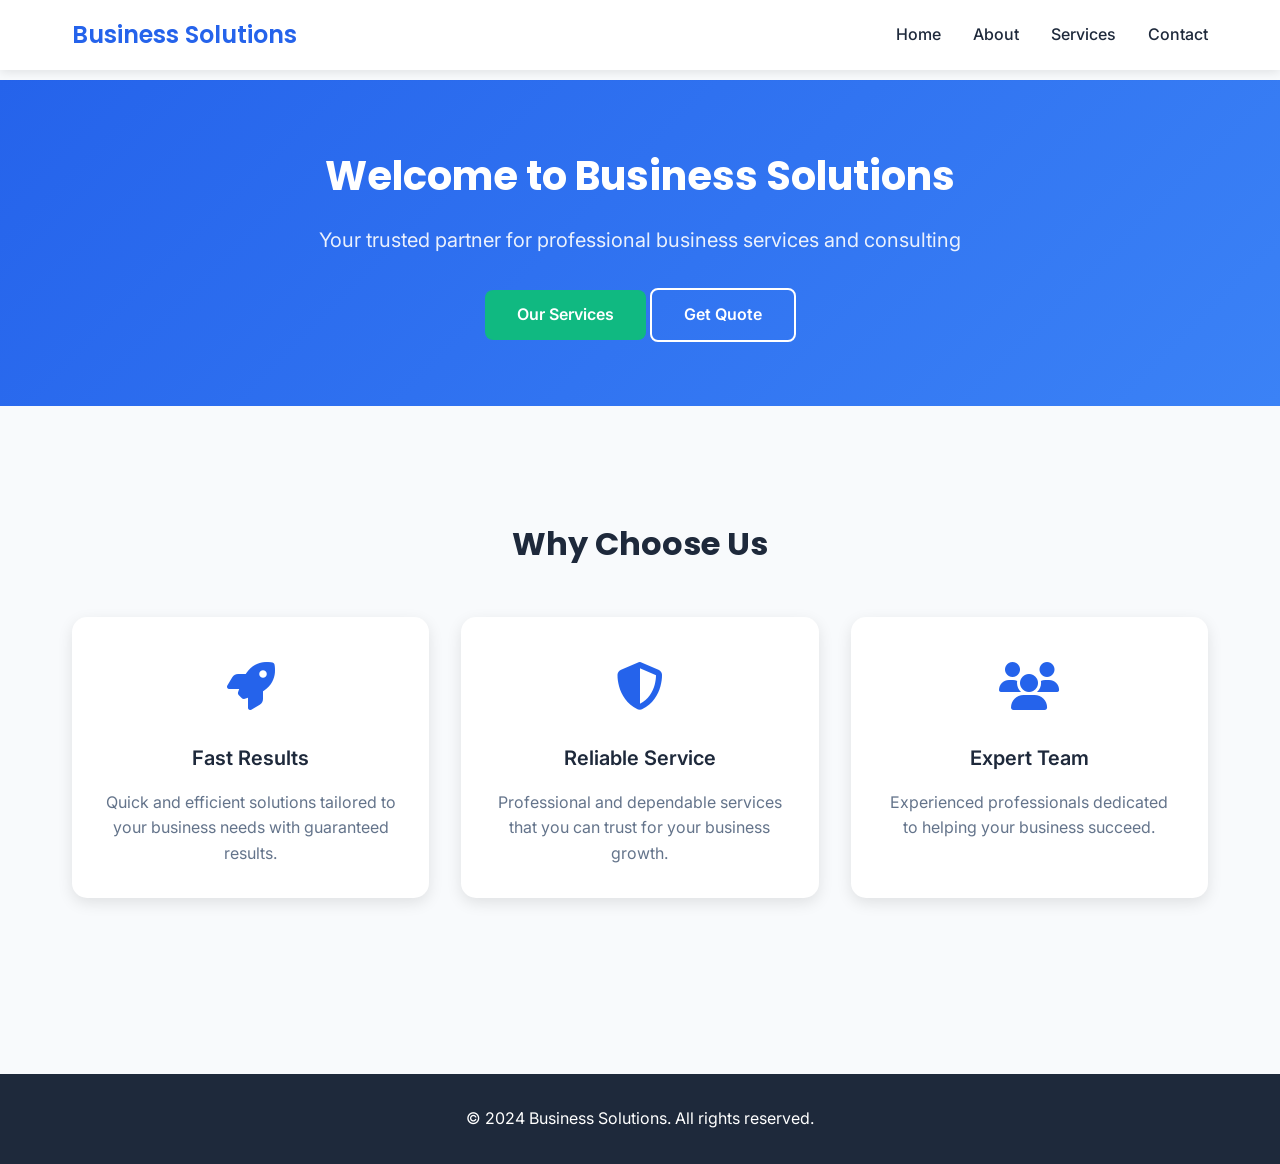
<file: bssiness.html>
<!DOCTYPE html>
<html lang="en">
<head>
    <meta charset="UTF-8">
    <meta name="viewport" content="width=device-width, initial-scale=1.0">
    <title>Business Solutions - Professional Services</title>
    <link rel="stylesheet" href="https://cdnjs.cloudflare.com/ajax/libs/font-awesome/6.4.0/css/all.min.css">
    <link href="https://fonts.googleapis.com/css2?family=Inter:wght@300;400;500;600;700&family=Poppins:wght@400;500;600;700&display=swap" rel="stylesheet">
    <style>
        :root {
            --primary-color: #2563eb;
            --secondary-color: #64748b;
            --accent-color: #10b981;
            --text-dark: #1e293b;
            --text-light: #64748b;
            --bg-light: #f8fafc;
            --white: #ffffff;
            --border: #e2e8f0;
            --shadow: 0 10px 30px rgba(0, 0, 0, 0.1);
        }

        * {
            margin: 0;
            padding: 0;
            box-sizing: border-box;
        }

        body {
            font-family: 'Inter', sans-serif;
            line-height: 1.6;
            color: var(--text-dark);
            background: var(--bg-light);
            overflow-x: hidden;
        }

        /* Navigation */
        nav {
            background: var(--white);
            box-shadow: 0 2px 10px rgba(0, 0, 0, 0.1);
            position: fixed;
            top: 0;
            width: 100%;
            z-index: 1000;
            transition: all 0.3s ease;
        }

        .nav-container {
            max-width: 1200px;
            margin: 0 auto;
            padding: 1rem 2rem;
            display: flex;
            justify-content: space-between;
            align-items: center;
        }

        .logo {
            font-family: 'Poppins', sans-serif;
            font-size: 1.5rem;
            font-weight: 600;
            color: var(--primary-color);
            text-decoration: none;
        }

        .nav-links {
            display: flex;
            list-style: none;
            gap: 2rem;
        }

        .nav-links a {
            color: var(--text-dark);
            text-decoration: none;
            font-weight: 500;
            transition: color 0.3s ease;
            cursor: pointer;
        }

        .nav-links a:hover,
        .nav-links a.active {
            color: var(--primary-color);
        }

        /* Page Sections */
        .page {
            display: none;
            min-height: 100vh;
            padding-top: 80px;
        }

        .page.active {
            display: block;
        }

        /* Hero Section */
        .hero {
            background: linear-gradient(135deg, var(--primary-color), #3b82f6);
            color: white;
            padding: 4rem 2rem;
            text-align: center;
            margin-bottom: 3rem;
        }

        .hero h1 {
            font-family: 'Poppins', sans-serif;
            font-size: 2.5rem;
            margin-bottom: 1rem;
        }

        .hero p {
            font-size: 1.25rem;
            margin-bottom: 2rem;
            opacity: 0.9;
        }

        .btn {
            display: inline-block;
            padding: 0.75rem 2rem;
            background: var(--accent-color);
            color: white;
            text-decoration: none;
            border-radius: 8px;
            font-weight: 600;
            transition: all 0.3s ease;
            border: none;
            cursor: pointer;
        }

        .btn:hover {
            background: #059669;
            transform: translateY(-2px);
        }

        .btn-secondary {
            background: transparent;
            border: 2px solid white;
        }

        .btn-secondary:hover {
            background: white;
            color: var(--primary-color);
        }

        /* Container */
        .container {
            max-width: 1200px;
            margin: 0 auto;
            padding: 0 2rem;
        }

        /* Section Styles */
        .section {
            padding: 4rem 0;
        }

        .section-title {
            font-family: 'Poppins', sans-serif;
            font-size: 2rem;
            text-align: center;
            margin-bottom: 3rem;
            color: var(--text-dark);
        }

        /* Services Grid */
        .services-grid {
            display: grid;
            grid-template-columns: repeat(auto-fit, minmax(300px, 1fr));
            gap: 2rem;
            margin-bottom: 3rem;
        }

        .service-card {
            background: white;
            padding: 2rem;
            border-radius: 15px;
            box-shadow: 0 5px 15px rgba(0, 0, 0, 0.1);
            text-align: center;
            transition: transform 0.3s ease;
        }

        .service-card:hover {
            transform: translateY(-5px);
        }

        .service-icon {
            font-size: 3rem;
            color: var(--primary-color);
            margin-bottom: 1rem;
        }

        .service-title {
            font-size: 1.25rem;
            font-weight: 600;
            margin-bottom: 1rem;
        }

        .service-description {
            color: var(--text-light);
            line-height: 1.6;
        }

        /* About Content */
        .about-content {
            background: white;
            padding: 3rem;
            border-radius: 15px;
            box-shadow: 0 5px 15px rgba(0, 0, 0, 0.1);
        }

        .about-grid {
            display: grid;
            grid-template-columns: 1fr 1fr;
            gap: 3rem;
            align-items: center;
        }

        .about-text h3 {
            font-size: 1.5rem;
            margin-bottom: 1rem;
            color: var(--primary-color);
        }

        .about-text p {
            margin-bottom: 1.5rem;
            line-height: 1.8;
        }

        .about-stats {
            display: grid;
            grid-template-columns: repeat(2, 1fr);
            gap: 2rem;
            margin-top: 2rem;
        }

        .stat-item {
            text-align: center;
        }

        .stat-number {
            font-size: 2rem;
            font-weight: 700;
            color: var(--primary-color);
        }

        .stat-label {
            color: var(--text-light);
        }

        /* Contact Form */
        .contact-content {
            display: grid;
            grid-template-columns: 1fr 1fr;
            gap: 3rem;
        }

        .contact-form {
            background: white;
            padding: 2rem;
            border-radius: 15px;
            box-shadow: 0 5px 15px rgba(0, 0, 0, 0.1);
        }

        .form-group {
            margin-bottom: 1.5rem;
        }

        .form-group label {
            display: block;
            margin-bottom: 0.5rem;
            font-weight: 600;
        }

        .form-group input,
        .form-group textarea {
            width: 100%;
            padding: 0.75rem;
            border: 2px solid var(--border);
            border-radius: 8px;
            font-family: inherit;
            transition: border-color 0.3s ease;
        }

        .form-group input:focus,
        .form-group textarea:focus {
            outline: none;
            border-color: var(--primary-color);
        }

        .contact-info {
            background: var(--primary-color);
            color: white;
            padding: 2rem;
            border-radius: 15px;
        }

        .contact-info h3 {
            margin-bottom: 1.5rem;
        }

        .contact-item {
            display: flex;
            align-items: center;
            gap: 1rem;
            margin-bottom: 1rem;
        }

        .contact-item i {
            font-size: 1.25rem;
        }

        /* Footer */
        footer {
            background: var(--text-dark);
            color: white;
            text-align: center;
            padding: 2rem 0;
            margin-top: 4rem;
        }

        /* Mobile Responsive */
        @media (max-width: 768px) {
            .nav-container {
                flex-direction: column;
                gap: 1rem;
            }

            .nav-links {
                flex-wrap: wrap;
                justify-content: center;
            }

            .hero h1 {
                font-size: 2rem;
            }

            .about-grid,
            .contact-content {
                grid-template-columns: 1fr;
            }

            .about-stats {
                grid-template-columns: 1fr;
            }
        }

        /* Loading Animation */
        .fade-in {
            animation: fadeIn 0.5s ease-in;
        }

        @keyframes fadeIn {
            from {
                opacity: 0;
                transform: translateY(20px);
            }
            to {
                opacity: 1;
                transform: translateY(0);
            }
        }

        /* Premium Features */
        .premium-badge {
            background: linear-gradient(135deg, #10b981, #059669);
            color: white;
            padding: 0.25rem 0.75rem;
            border-radius: 20px;
            font-size: 0.75rem;
            font-weight: 600;
            position: absolute;
            top: -10px;
            right: -10px;
            box-shadow: 0 4px 15px rgba(16, 185, 129, 0.3);
            z-index: 10;
            animation: pulse 2s infinite;
        }

        @keyframes pulse {
            0% { transform: scale(1); }
            50% { transform: scale(1.05); }
            100% { transform: scale(1); }
        }

        .service-card.premium {
            border: 2px solid var(--accent-color);
            transform: translateY(-5px);
            box-shadow: 0 15px 40px rgba(16, 185, 129, 0.2);
        }

        .service-card.premium:hover {
            transform: translateY(-8px) scale(1.02);
            box-shadow: 0 20px 50px rgba(16, 185, 129, 0.3);
        }

        .hero-premium {
            background: linear-gradient(135deg, var(--primary-color), #1e40af);
            position: relative;
            overflow: hidden;
        }

        .hero-premium::before {
            content: '';
            position: absolute;
            top: -50%;
            left: -50%;
            width: 200%;
            height: 200%;
            background: radial-gradient(circle, rgba(255,255,255,0.1) 0%, transparent 70%);
            animation: float 6s ease-in-out infinite;
        }

        @keyframes float {
            0%, 100% { transform: translateY(0) rotate(0deg); }
            50% { transform: translateY(-20px) rotate(180deg); }
        }

        .nav-premium {
            background: linear-gradient(135deg, rgba(37, 99, 235, 0.95), rgba(29, 78, 216, 0.95));
            backdrop-filter: blur(10px);
            border: 1px solid rgba(255, 255, 255, 0.2);
        }

        .testimonial-premium {
            background: linear-gradient(135deg, #f8fafc, #e0e7ff);
            border-left: 4px solid var(--primary-color);
            padding: 2rem;
            margin: 2rem 0;
            border-radius: 15px;
            position: relative;
            overflow: hidden;
        }

        .testimonial-premium::before {
            content: '';
            position: absolute;
            top: 0;
            left: 0;
            width: 100%;
            height: 100%;
            background: linear-gradient(90deg, transparent, rgba(37, 99, 235, 0.05));
            animation: shimmer 2s infinite;
        }

        @keyframes shimmer {
            0% { transform: translateX(-100%); }
            100% { transform: translateX(100%); }
        }

        .stats-premium {
            background: linear-gradient(135deg, var(--primary-color), #3b82f6);
            color: white;
            padding: 3rem 2rem;
            border-radius: 20px;
            text-align: center;
            position: relative;
            overflow: hidden;
        }

        .stats-premium::before {
            content: '';
            position: absolute;
            top: -50%;
            left: -50%;
            width: 200%;
            height: 200%;
            background: radial-gradient(circle, rgba(255,255,255,0.1) 0%, transparent 70%);
            animation: pulse 3s ease-in-out infinite;
        }

        /* Success Message */
        .success-message {
            background: #10b981;
            color: white;
            padding: 1rem;
            border-radius: 8px;
            margin-bottom: 1rem;
            display: none;
        }

        .success-message.show {
            display: block;
        }
    </style>
</head>
<body>
    <!-- Navigation -->
    <nav>
        <div class="nav-container">
            <a href="#" class="logo" onclick="showPage('home')">Business Solutions</a>
            <ul class="nav-links">
                <li><a href="#" onclick="showPage('home')" class="nav-link active">Home</a></li>
                <li><a href="#" onclick="showPage('about')" class="nav-link">About</a></li>
                <li><a href="#" onclick="showPage('services')" class="nav-link">Services</a></li>
                <li><a href="#" onclick="showPage('contact')" class="nav-link">Contact</a></li>
            </ul>
        </div>
    </nav>

    <!-- Home Page -->
    <div id="home" class="page active">
        <section class="hero">
            <div class="hero-content">
                <h1>Welcome to Business Solutions</h1>
                <p>Your trusted partner for professional business services and consulting</p>
                <a href="#" class="btn" onclick="showPage('services')">Our Services</a>
                <a href="#" class="btn btn-secondary" onclick="showPage('contact')">Get Quote</a>
            </div>
        </section>

        <div class="container">
            <section class="section">
                <h2 class="section-title">Why Choose Us</h2>
                <div class="services-grid">
                    <div class="service-card">
                        <div class="service-icon">
                            <i class="fas fa-rocket"></i>
                        </div>
                        <h3 class="service-title">Fast Results</h3>
                        <p class="service-description">Quick and efficient solutions tailored to your business needs with guaranteed results.</p>
                    </div>
                    <div class="service-card">
                        <div class="service-icon">
                            <i class="fas fa-shield-alt"></i>
                        </div>
                        <h3 class="service-title">Reliable Service</h3>
                        <p class="service-description">Professional and dependable services that you can trust for your business growth.</p>
                    </div>
                    <div class="service-card">
                        <div class="service-icon">
                            <i class="fas fa-users"></i>
                        </div>
                        <h3 class="service-title">Expert Team</h3>
                        <p class="service-description">Experienced professionals dedicated to helping your business succeed.</p>
                    </div>
                </div>
            </section>
        </div>
    </div>

    <!-- About Page -->
    <div id="about" class="page">
        <div class="container">
            <section class="section">
                <h2 class="section-title">About Our Company</h2>
                <div class="about-content fade-in">
                    <div class="about-grid">
                        <div class="about-text">
                            <h3>Our Story</h3>
                            <p>Founded in 2020, Business Solutions has been helping small and medium businesses achieve their goals through innovative strategies and professional consulting services.</p>
                            <p>We believe in building long-term partnerships with our clients and providing personalized solutions that drive real results and sustainable growth.</p>
                            <p>Our team of experienced professionals is dedicated to understanding your unique business challenges and delivering solutions that exceed your expectations.</p>
                            
                            <div class="about-stats">
                                <div class="stat-item">
                                    <div class="stat-number">500+</div>
                                    <div class="stat-label">Happy Clients</div>
                                </div>
                                <div class="stat-item">
                                    <div class="stat-number">1000+</div>
                                    <div class="stat-label">Projects Completed</div>
                                </div>
                                <div class="stat-item">
                                    <div class="stat-number">5+</div>
                                    <div class="stat-label">Years Experience</div>
                                </div>
                                <div class="stat-item">
                                    <div class="stat-number">24/7</div>
                                    <div class="stat-label">Support Available</div>
                                </div>
                            </div>
                        </div>
                        <div class="about-image">
                            <div style="background: linear-gradient(135deg, var(--primary-color), #3b82f6); height: 400px; border-radius: 15px; display: flex; align-items: center; justify-content: center; color: white; font-size: 4rem;">
                                <i class="fas fa-building"></i>
                            </div>
                        </div>
                    </div>
                </div>
            </section>
        </div>
    </div>

    <!-- Services Page -->
    <div id="services" class="page">
        <div class="container">
            <section class="section">
                <h2 class="section-title">Our Services</h2>
                <div class="services-grid">
                    <div class="service-card">
                        <div class="service-icon">
                            <i class="fas fa-chart-line"></i>
                        </div>
                        <h3 class="service-title">Business Consulting</h3>
                        <p class="service-description">Strategic planning and business development services to help your company grow and succeed in competitive markets.</p>
                        <span class="premium-badge">MOST POPULAR</span>
                    </div>
                    <div class="service-card premium">
                        <div class="service-icon">
                            <i class="fas fa-laptop-code"></i>
                        </div>
                        <h3 class="service-title">Web Development</h3>
                        <p class="service-description">Custom website and application development services tailored to your business needs and requirements.</p>
                        <span class="premium-badge">PREMIUM</span>
                    </div>
                    <div class="service-card">
                        <div class="service-icon">
                            <i class="fas fa-bullhorn"></i>
                        </div>
                        <h3 class="service-title">Digital Marketing</h3>
                        <p class="service-description">Comprehensive digital marketing strategies to increase your online presence and reach more customers.</p>
                    </div>
                    <div class="service-card">
                        <div class="service-icon">
                            <i class="fas fa-chart-pie"></i>
                        </div>
                        <h3 class="service-title">Financial Planning</h3>
                        <p class="service-description">Expert financial analysis and planning services to optimize your business finances and maximize profits.</p>
                    </div>
                    <div class="service-card">
                        <div class="service-icon">
                            <i class="fas fa-graduation-cap"></i>
                        </div>
                        <h3 class="service-title">Training & Development</h3>
                        <p class="service-description">Professional training programs to enhance your team's skills and improve overall business performance.</p>
                    </div>
                    <div class="service-card">
                        <div class="service-icon">
                            <i class="fas fa-cogs"></i>
                        </div>
                        <h3 class="service-title">Process Optimization</h3>
                        <p class="service-description">Streamline your business processes and improve efficiency with our optimization services.</p>
                    </div>
                </div>
            </section>
        </div>
    </div>

    <!-- Contact Page -->
    <div id="contact" class="page">
        <div class="container">
            <section class="section">
                <h2 class="section-title">Get In Touch</h2>
                <div class="contact-content">
                    <div class="contact-form">
                        <div class="success-message" id="successMessage">
                            Thank you for contacting us! We'll get back to you soon.
                        </div>
                        <form id="contactForm">
                            <div class="form-group">
                                <label for="name">Full Name</label>
                                <input type="text" id="name" name="name" required>
                            </div>
                            <div class="form-group">
                                <label for="email">Email Address</label>
                                <input type="email" id="email" name="email" required>
                            </div>
                            <div class="form-group">
                                <label for="phone">Phone Number</label>
                                <input type="tel" id="phone" name="phone">
                            </div>
                            <div class="form-group">
                                <label for="service">Service Interested In</label>
                                <select id="service" name="service" style="width: 100%; padding: 0.75rem; border: 2px solid var(--border); border-radius: 8px;">
                                    <option value="">Select a Service</option>
                                    <option value="consulting">Business Consulting</option>
                                    <option value="web">Web Development</option>
                                    <option value="marketing">Digital Marketing</option>
                                    <option value="financial">Financial Planning</option>
                                    <option value="training">Training & Development</option>
                                    <option value="optimization">Process Optimization</option>
                                </select>
                            </div>
                            <div class="form-group">
                                <label for="message">Message</label>
                                <textarea id="message" name="message" rows="5" required></textarea>
                            </div>
                            <button type="submit" class="btn">Send Message</button>
                        </form>
                    </div>
                    <div class="contact-info">
                        <h3>Contact Information</h3>
                        <div class="contact-item">
                            <i class="fas fa-map-marker-alt"></i>
                            <span>123 Business Street, Suite 100<br>New York, NY 10001</span>
                        </div>
                        <div class="contact-item">
                            <i class="fas fa-phone"></i>
                            <span>+1 (555) 123-4567</span>
                        </div>
                        <div class="contact-item">
                            <i class="fas fa-envelope"></i>
                            <span>info@businesssolutions.com</span>
                        </div>
                        <div class="contact-item">
                            <i class="fas fa-clock"></i>
                            <span>Monday - Friday: 9:00 AM - 6:00 PM<br>Saturday: 10:00 AM - 4:00 PM</span>
                        </div>
                        <div class="contact-item">
                            <i class="fas fa-globe"></i>
                            <span>www.businesssolutions.com</span>
                        </div>
                    </div>
                </div>
            </section>
        </div>
    </div>

    <!-- Footer -->
    <footer>
        <div class="container">
            <p>&copy; 2024 Business Solutions. All rights reserved.</p>
        </div>
    </footer>

    <script>
        // Page Navigation
        function showPage(pageId) {
            // Hide all pages
            const pages = document.querySelectorAll('.page');
            pages.forEach(page => page.classList.remove('active'));
            
            // Show selected page
            document.getElementById(pageId).classList.add('active');
            
            // Update navigation
            const navLinks = document.querySelectorAll('.nav-link');
            navLinks.forEach(link => link.classList.remove('active'));
            
            const activeLink = document.querySelector(`[onclick="showPage('${pageId}')"]`);
            if (activeLink) {
                activeLink.classList.add('active');
            }
            
            // Add fade-in animation
            const activePage = document.getElementById(pageId);
            activePage.classList.add('fade-in');
        }

        // Contact Form Handler
        document.getElementById('contactForm').addEventListener('submit', function(e) {
            e.preventDefault();
            
            // Get form data
            const formData = new FormData(this);
            const data = Object.fromEntries(formData);
            
            // Here you would normally send this to your PHP backend
            // For now, we'll simulate the PHP connection
            
            // Simulate sending to PHP
            console.log('Sending to PHP:', data);
            
            // Show success message
            const successMessage = document.getElementById('successMessage');
            successMessage.classList.add('show');
            
            // Reset form
            this.reset();
            
            // Hide success message after 5 seconds
            setTimeout(() => {
                successMessage.classList.remove('show');
            }, 5000);
            
            // In a real implementation, you would use fetch() to send to PHP:
            /*
            fetch('contact.php', {
                method: 'POST',
                body: formData
            })
            .then(response => response.json())
            .then(data => {
                if (data.success) {
                    successMessage.classList.add('show');
                    this.reset();
                }
            });
            */
        });

        // Smooth scroll behavior
        document.querySelectorAll('a[href^="#"]').forEach(anchor => {
            anchor.addEventListener('click', function (e) {
                e.preventDefault();
                const target = document.querySelector(this.getAttribute('href'));
                if (target) {
                    target.scrollIntoView({
                        behavior: 'smooth',
                        block: 'start'
                    });
                }
            });
        });

        // Initialize
        showPage('home');
    </script>
</body>
</html>
</file>
